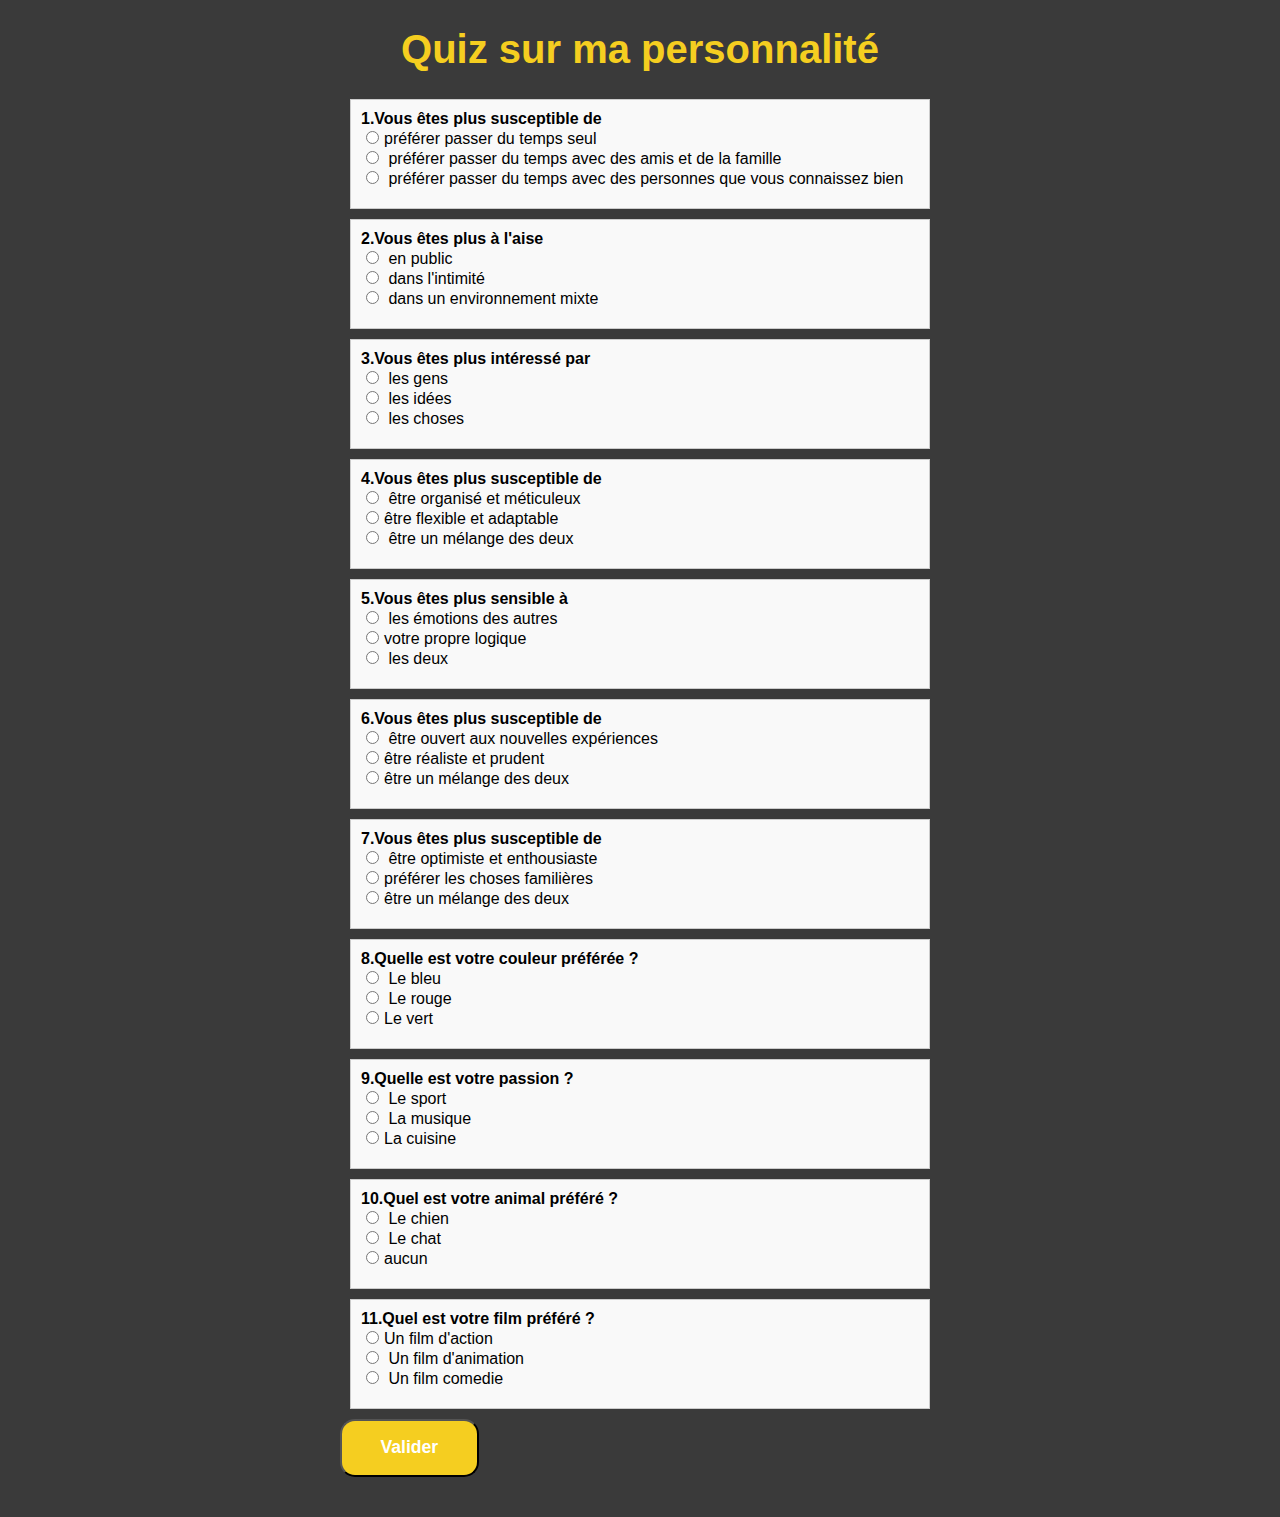
<file: QUIZ.html>
<!DOCTYPE html>
<html lang="en">
<head>
  <meta charset="UTF-8">
  <meta name="viewport" content="width=device-width, initial-scale=1.0">
  <title>Quiz sur ma personnalité</title>
  <style>
    body {
  font-family: "Open Sans", sans-serif;
  font-family: "Poppins", sans-serif;
  margin: 0;
  padding: 0;
  box-sizing: border-box;
  scroll-behavior: smooth;
  background-color: #3a3a3a;
    }

    h1 {
  text-align: center;
  font-size: 40px;
  font-weight: 700;
  color: #f5ce20;
 
    }

    form {
      max-width: 600px;
      margin: 0 auto;
    }

    label {
      display: block;
      margin-bottom: 10px;
    }

    input[type="radio"] {
      margin-right: 5px;
    }

    button {
      color: white;
  text-decoration: none;
  background-color: #f5ce20;
  font-size: 1.1em;
  font-weight: 600;
  padding: 0.9375em 2.1875em;
  margin-bottom: 40px;
  display: inline-block;
  border-radius: 15px;
    }

    .results {
      margin-top: 20px;
    }

    .results ul {
      list-style-type: none;
      padding: 0;
    }
    .quiz-box {
    border: 1px solid #ccc;
    padding: 10px;
    margin: 10px;
    background-color: #f9f9f9;
}
  </style>
</head>
<body>

  <h1>Quiz sur ma personnalité</h1>

  <form id="quizForm">
    <!-- Question 1 -->
    <div class="quiz-box">
    <label>
      <strong>1.Vous êtes plus susceptible de </strong><br>
      <input type="radio" name="q1" value="préférer passer du temps seul ">préférer passer du temps seul<br>
      <input type="radio" name="q1" value="préférer passer du temps avec des amis et de la famille"> préférer passer du temps avec des amis et de la famille<br>
      <input type="radio" name="q1" value="préférer passer du temps avec des personnes que vous connaissez bien"> préférer passer du temps avec des personnes que vous connaissez bien<br>    </label>
  </div>
      <!-- Question 2 -->
      <div class="quiz-box">
    <label>
      <strong>2.Vous êtes plus à l'aise</strong><br>
      <input type="radio" name="q2" value="en public"> en public<br>
      <input type="radio" name="q2" value="dans l'intimité"> dans l'intimité<br>
      <input type="radio" name="q2" value="dans un environnement mixte"> dans un environnement mixte<br>
    </label>
    </div>
    <!-- Question 3 -->
    <div class="quiz-box">
    <label>
        <strong>3.Vous êtes plus intéressé par</strong><br>
        <input type="radio" name="q3" value="les gens"> les gens<br>
        <input type="radio" name="q3" value="les idées"> les idées<br>
        <input type="radio" name="q3" value="les choses"> les choses<br>
      </label>
      </div>
      <!-- Question 4 -->
      <div class="quiz-box">
      <label>
        <strong>4.Vous êtes plus susceptible de</strong><br>
        <input type="radio" name="q4" value="être organisé et méticuleux"> être organisé et méticuleux<br>
        <input type="radio" name="q4" value="être flexible et adaptable">être flexible et adaptable<br>
        <input type="radio" name="q4" value="être un mélange des deux"> être un mélange des deux<br>
      </label>
      </div>
      <!-- Question 5 -->
      <div class="quiz-box">
      <label>
        <strong>5.Vous êtes plus sensible à </strong><br>
        <input type="radio" name="q5" value="les émotions des autres"> les émotions des autres<br>
        <input type="radio" name="q5" value="votre propre logique">votre propre logique<br>
        <input type="radio" name="q5" value="les deux"> les deux<br>
      </label>
      </div>
      <!-- Question 6 -->
      <div class="quiz-box">
      <label>
        <strong>6.Vous êtes plus susceptible de </strong><br>
        <input type="radio" name="q6" value="être ouvert aux nouvelles expériences"> être ouvert aux nouvelles expériences<br>
        <input type="radio" name="q6" value="être réaliste et prudent">être réaliste et prudent<br>
        <input type="radio" name="q6" value="être un mélange des deux">être un mélange des deux<br>
      </label>
      </div>
<!-- Question 7 -->
<div class="quiz-box">
<label>
    <strong>7.Vous êtes plus susceptible de </strong><br>
    <input type="radio" name="q7" value="être optimiste et enthousiaste"> être optimiste et enthousiaste<br>
    <input type="radio" name="q7" value="préférer les choses familières">préférer les choses familières<br>
    <input type="radio" name="q7" value="être un mélange des deux">être un mélange des deux<br>
  </label>
  </div>
<!-- Question 8 -->
<div class="quiz-box">
<label>
    <strong>8.Quelle est votre couleur préférée ? </strong><br>
    <input type="radio" name="q8" value="Le bleu"> Le bleu<br>
    <input type="radio" name="q8" value="le rouge"> Le rouge<br>
    <input type="radio" name="q8" value="Le vert">Le vert<br>
  </label>
  </div>
  <!-- Question 9 -->
  <div class="quiz-box">
<label>
    <strong>9.Quelle est votre passion ? </strong><br>
    <input type="radio" name="q9" value="Le sport"> Le sport<br>
    <input type="radio" name="q9" value="La musique"> La musique<br>
    <input type="radio" name="q9" value="La cuisine">La cuisine<br>
  
</label>
</div>

<!-- Question 10 -->
<div class="quiz-box">
<label>
    <strong>10.Quel est votre animal préféré ?</strong><br>
    <input type="radio" name="q10" value="Le chien"> Le chien<br>
    <input type="radio" name="q10" value="Le chat"> Le chat<br>
    <input type="radio" name="q10" value="aucun">aucun <br>
  
</label>
</div>
<!-- Question 11 -->
<div class="quiz-box">
<label>
    <strong>11.Quel est votre film préféré ?</strong><br>
    <input type="radio" name="q11" value="Un film d'action">Un film d'action<br>
    <input type="radio" name="q11" value="Un film d'animation"> Un film d'animation<br>
    <input type="radio" name="q11" value="Un film comedie"> Un film comedie<br>
  </label>
  </div>
    <button type="button" onclick="calculateScore()">Valider</button>
  </form>

  <div class="results" id="resultsSection" style="display: none;">
    <h2>Votre Note :</h2>
    <p id="score"></p>
    <h2>Réponses Correctes :</h2>
    <ul id="correctAnswers"></ul>
  </div>

  <script>
    function calculateScore() {
      // Initialiser le score et les réponses correctes
      let score = 0;
      let correctAnswers = [];

      // Question 1
      const q1Answer = document.querySelector('input[name="q1"]:checked');
      if (q1Answer && q1Answer.value === "préférer passer du temps avec des amis et de la famille") {
        score++;
        correctAnswers.push("Question 1 :préférer passer du temps avec des amis et de la famille");
      }
      // Question 2
      const q2Answer = document.querySelector('input[name="q2"]:checked');
      if (q2Answer && q2Answer.value === "dans l'intimité") {
        score++;
        correctAnswers.push("Question 2 :dans l'intimité");
      }
      // Question 3
      const q3Answer = document.querySelector('input[name="q3"]:checked');
      if (q3Answer && q3Answer.value === "les idées") {
        score++;
        correctAnswers.push("Question 3 :les idées");
      }
       // Question 4
       const q4Answer = document.querySelector('input[name="q4"]:checked');
      if (q4Answer && q4Answer.value === "être flexible et adaptable") {
        score++;
        correctAnswers.push("Question 4 :être flexible et adaptable");
      }
      // Question 5
      const q5Answer = document.querySelector('input[name="q5"]:checked');
      if (q5Answer && q5Answer.value === "être flexible et adaptable") {
        score++;
        correctAnswers.push("Question 5 :être flexible et adaptable");
      }
      // Question 6
      const q6Answer = document.querySelector('input[name="q6"]:checked');
      if (q6Answer && q6Answer.value === "être ouvert aux nouvelles expériences") {
        score++;
        correctAnswers.push("Question 6:être ouvert aux nouvelles expériences");
      }
      // Question 7
      const q7Answer = document.querySelector('input[name="q7"]:checked');
      if (q7Answer && q7Answer.value === "préférer les choses familières") {
        score++;
        correctAnswers.push("Question 7:préférer les choses familières");
      }
      // Question 8
      const q8Answer = document.querySelector('input[name="q8"]:checked');
      if (q8Answer && q8Answer.value === "Le bleu") {
        score++;
        correctAnswers.push("Question 8:Le bleu");
      }
      // Question 9
      const q9Answer = document.querySelector('input[name="q9"]:checked');
      if (q9Answer && q9Answer.value === "La cuisine") {
        score++;
        correctAnswers.push("Question 9:La cuisine");
      }
      // Question 10
      const q10Answer = document.querySelector('input[name="q10"]:checked');
      if (q10Answer && q10Answer.value === "aucun") {
        score++;
        correctAnswers.push("Question 10:aucun");
      }
      // Question 11
      const q11Answer = document.querySelector('input[name="q11"]:checked');
      if (q11Answer && q11Answer.value === "Un film comedie") {
        score++;
        correctAnswers.push("Question 11:Un film comedie");
      }

      

      // Affichez les résultats
      document.getElementById('score').innerText = 'Votre note : ' + score + ' / 11';
      document.getElementById('correctAnswers').innerHTML = correctAnswers.map(answer => '<li>' + answer + '</li>').join('');

      // Affichez la section des résultats
      document.getElementById('resultsSection').style.display = 'block';
    }
  </script>

</body>
</html>
</file>
